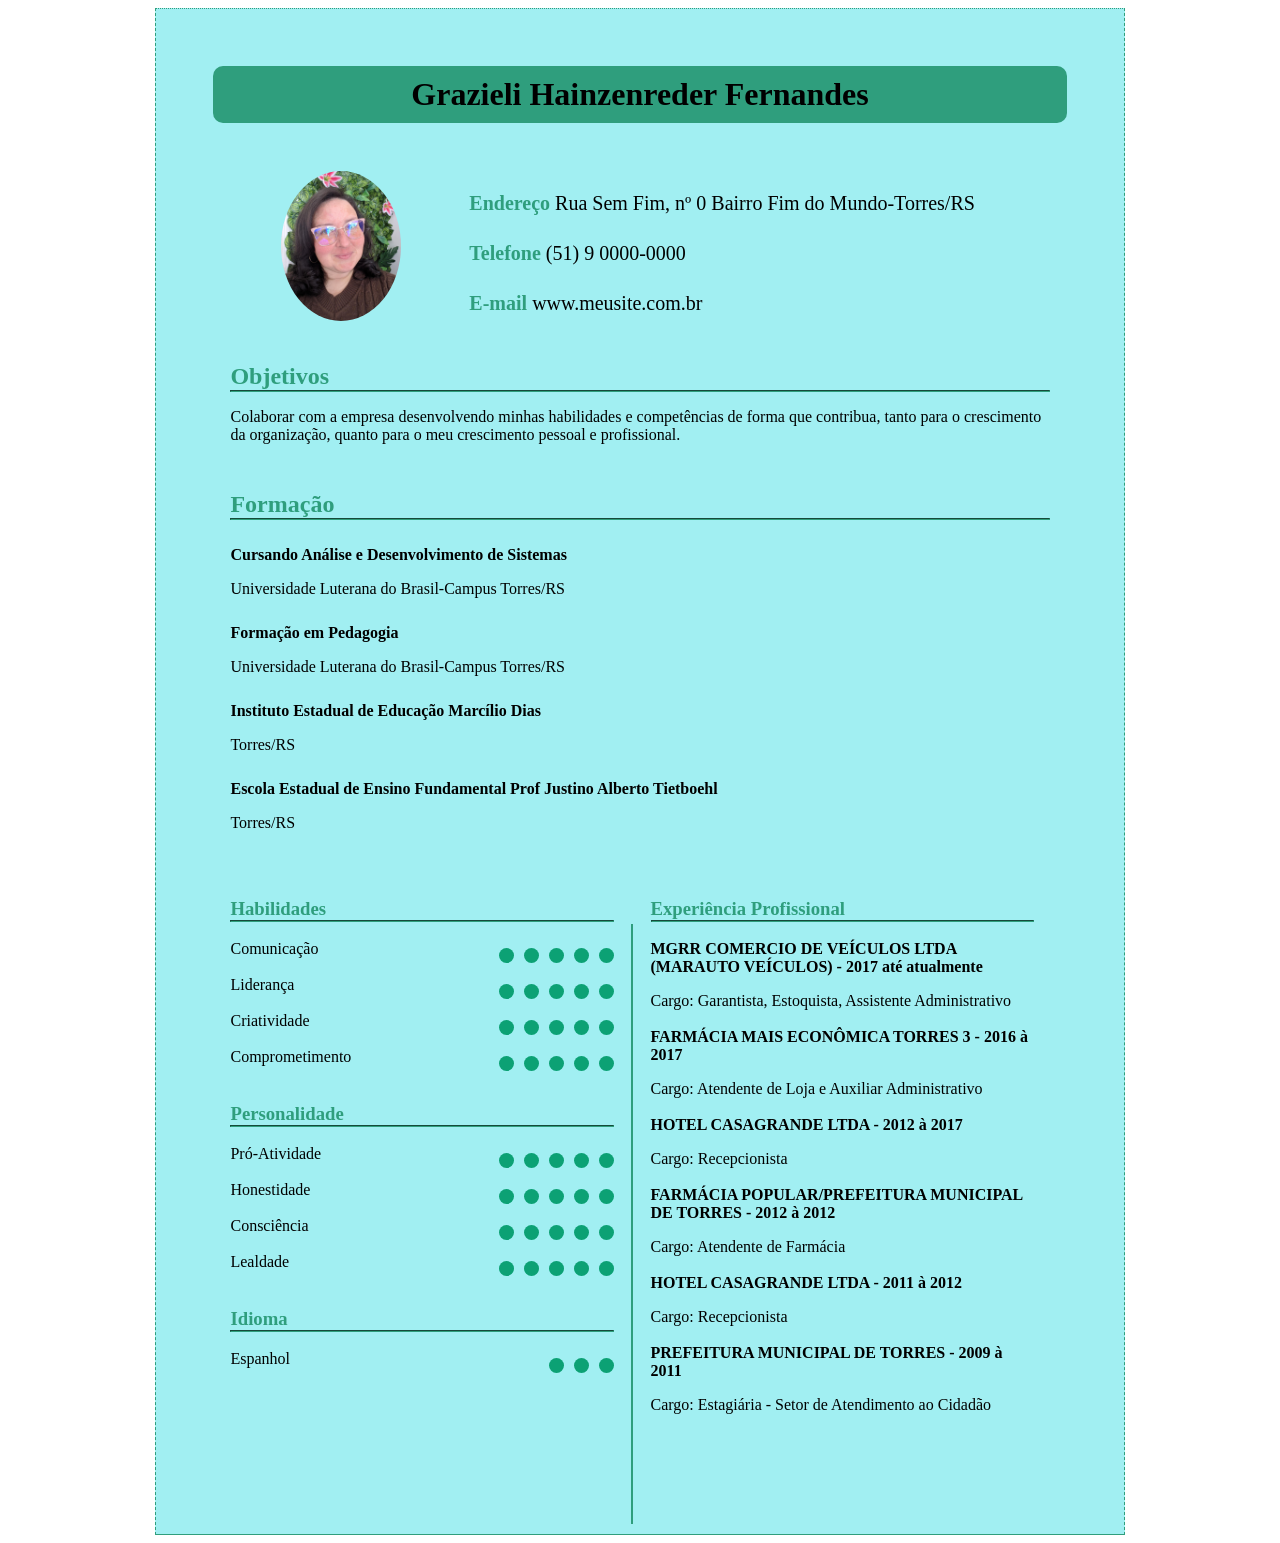
<file: desenvolvimmento_web/index.html>
<!DOCTYPE html>
<html lang="pt-br">

<head>
    <meta charset="UTF-8">
    <meta http-equiv="X-UA-Compatible" content="IE=edge">
    <meta name="viewport" content="width=device-width, initial-scale=1.0">
    <title>Curriculo aula 4</title>
    <link rel="stylesheet" href="assets/css/style.css">
</head>

<body>
    <div class="tudo">
        <div class="linha">
            <h1>Grazieli Hainzenreder Fernandes</h1>
        </div>

        <div class="linha">
            <div id="foto">
                <img id="imgfoto" src="assets/imagens/FOTO.jpeg" alt="">
            </div>
            <div id="contato"> 
                <span class="tituloContato">Endereço</span> Rua Sem Fim, nº 0 Bairro Fim do Mundo-Torres/RS <br> <br>
                <span class="tituloContato">Telefone</span> (51) 9 0000-0000 <br> <br>
                <span class="tituloContato">E-mail</span> www.meusite.com.br <br>
            </div>
        </div>

        <div class="linha">
            <div id="objetivos"> <br>
                <h2>Objetivos</h2>
                <hr>
                <p>Colaborar com a empresa desenvolvendo minhas habilidades e competências de forma que contribua, tanto para o crescimento da organização, quanto para o meu crescimento pessoal e profissional.</p>
            </div>
        </div>

        <div class="linha">
            <div id="formacao">
                <h2>Formação</h2>
                <hr> <br>
                <h4>Cursando Análise e Desenvolvimento de Sistemas</h4>
                <p>Universidade Luterana do Brasil-Campus Torres/RS</p> <br>
                <h4>Formação em Pedagogia</h4>
                <p>Universidade Luterana do Brasil-Campus Torres/RS</p><br>
                <h4>Instituto Estadual de Educação Marcílio Dias</h4>
                <p>Torres/RS</p> <br>
                <h4>Escola Estadual de Ensino Fundamental Prof Justino Alberto Tietboehl</h4>
                <p>Torres/RS</p>
            </div>
        </div>

        <div class="linha">
            <div id="coluna1">
                <div>
                    <h3>Habilidades</h3>
                    <hr>
                    <br>
                    <div class="itens">Comunicação</div>
                    <div class="circulo"></div> 
                    <div class="circulo"></div> 
                    <div class="circulo"></div> 
                    <div class="circulo"></div>
                    <div class="circulo"></div>
                    <br>
                    <br>

                    <div class="itens">Liderança</div>
                    <div class="circulo"></div>
                    <div class="circulo"></div>
                    <div class="circulo"></div>
                    <div class="circulo"></div>
                    <div class="circulo"></div>
                    <br>
                    <br>

                    <div class="itens">Criatividade</div>
                    <div class="circulo"></div>
                    <div class="circulo"></div>
                    <div class="circulo"></div>
                    <div class="circulo"></div>
                    <div class="circulo"></div>
                    <br>
                    <br>

                    <div class="itens">Comprometimento</div>
                    <div class="circulo"></div>
                    <div class="circulo"></div>
                    <div class="circulo"></div>
                    <div class="circulo"></div>
                    <div class="circulo"></div>
                    <br>
                    <br>
                </div>
                <div>
                    <h3>Personalidade</h3> <hr>
                    <br>
                    <div class="itens">Pró-Atividade</div>
                    <div class="circulo"></div>
                    <div class="circulo"></div>
                    <div class="circulo"></div>
                    <div class="circulo"></div>
                    <div class="circulo"></div>
                    <br>
                    <br>

                    <div class="itens">Honestidade</div>
                    <div class="circulo"></div>
                    <div class="circulo"></div>
                    <div class="circulo"></div>
                    <div class="circulo"></div>
                    <div class="circulo"></div>
                    <br>
                    <br>

                    <div class="itens">Consciência</div>
                    <div class="circulo"></div>
                    <div class="circulo"></div>
                    <div class="circulo"></div>
                    <div class="circulo"></div>
                    <div class="circulo"></div>
                    <br>
                    <br>

                    <div class="itens">Lealdade</div>
                    <div class="circulo"></div>
                    <div class="circulo"></div>
                    <div class="circulo"></div>
                    <div class="circulo"></div>
                    <div class="circulo"></div>
                    <br>
                    <br>
                </div>
                <div>
                    <h3>Idioma</h3>
                    <hr>
<br>
                    <div class="itens">Espanhol</div> 
                    <div class="circulo"></div>
                    <div class="circulo"></div>
                    <div class="circulo"></div>
                    <br>
                </div>
            </div>

            <div id="coluna2"></div>

            <div id="coluna3">
                <h3>Experiência Profissional</h3>
                <hr>
                <br>
                <b>MGRR COMERCIO DE VEÍCULOS LTDA (MARAUTO VEÍCULOS) - 2017 até atualmente</b> 
                <p>Cargo: Garantista, Estoquista, Assistente Administrativo</p> <br>
                <b>FARMÁCIA MAIS ECONÔMICA TORRES 3 - 2016 à 2017</b> 
                <p>Cargo: Atendente de Loja e Auxiliar Administrativo</p> <br>
                <b>HOTEL CASAGRANDE LTDA - 2012 à 2017</b> 
                <p>Cargo: Recepcionista</p> <br>
                <b>FARMÁCIA POPULAR/PREFEITURA MUNICIPAL DE TORRES - 2012 à 2012</b> 
                <p>Cargo: Atendente de Farmácia</p> <br>
                <b>HOTEL CASAGRANDE LTDA - 2011 à 2012</b> 
                <p>Cargo: Recepcionista</p> <br>
                <b>PREFEITURA MUNICIPAL DE TORRES - 2009 à 2011</b>
                <p>Cargo: Estagiária - Setor de Atendimento ao Cidadão</p>
            </div>
        </div>
        <div class="linha"></div>
    </div>
</body>

</html>
</file>
<file: desenvolvimmento_web/assets/css/style.css>
body{
    font-family: cursive;
}

.tudo{
    width: 75%;
    border: solid 1px;
    margin: 0 auto;
    background-color:  rgb(161, 239, 242);
    border-style: dotted dashed solid dashed;
    border-color:  rgb(47, 158, 125);
    padding: 10px;
}

.linha{
    clear: both;
    margin: 5%;
}

h2{
    color: rgb(47, 158, 125);
    text-align: left;
    margin-bottom: 0px;
}

h4{
    margin-bottom: 0;
    margin-top: 8px;
    text-align: left;
}

hr{
    margin-bottom: 0;
    margin-top: 0;
    border-color: rgb(47, 158, 125);
}

p{
    margin-bottom: 0;
}

 /* cabeçalho */
h1{
    background-color: rgb(47, 158, 125);
    padding: 10px;
    border-radius: 10px;
    margin-top: 0 auto;
    margin-bottom: 20px;
    text-align: center;
}
h3{
    color: rgb(47, 158, 125);
    text-align: left;
    margin-bottom: 0px;
}

/* foto e contato*/

#foto{
    width: 30%;
    float: left;
    text-align: center; 
}
#imgfoto{
    max-width: 150px;
    max-height: 150px;
    border-radius: 50%;
}
#contato{
    width: 65%;
    float: left;
    font-size: 20px;
    text-align: left;
    line-height: 25px;
    margin-top: 20px;
}

.tituloContato{
    color: rgb(47, 158, 125);
    font-weight: bolder;
}

/* objetivos*/
#objetivos{
    text-align: left;
    margin: 2%;
}

/* formação*/
#formacao{
    margin: 2%;
    text-align: left;
}

/* hab/comp */
#coluna1{
    width: 45%;
    float: left;
    text-align: left;
    margin-left: 2%;
    margin-right: 2%;
}
#coluna2{
    float: left;
    background-color: rgb(47, 158, 125);
    width: 2px;
    height: 600px;
    margin-top: 45px;
}
#coluna3{
    float: left;
    width: 45%;
    text-align: left;
    margin-left: 2%;
    margin-right: 2%;
}
.itens{
    float: left;
}

.circulo{
    height: 15px;
    width: 15px;
    background-color: rgb(12, 161, 116);
    border-radius: 50%;
    float: right;
    margin-left: 10px;
    margin-top: 8px;
}
</file>
